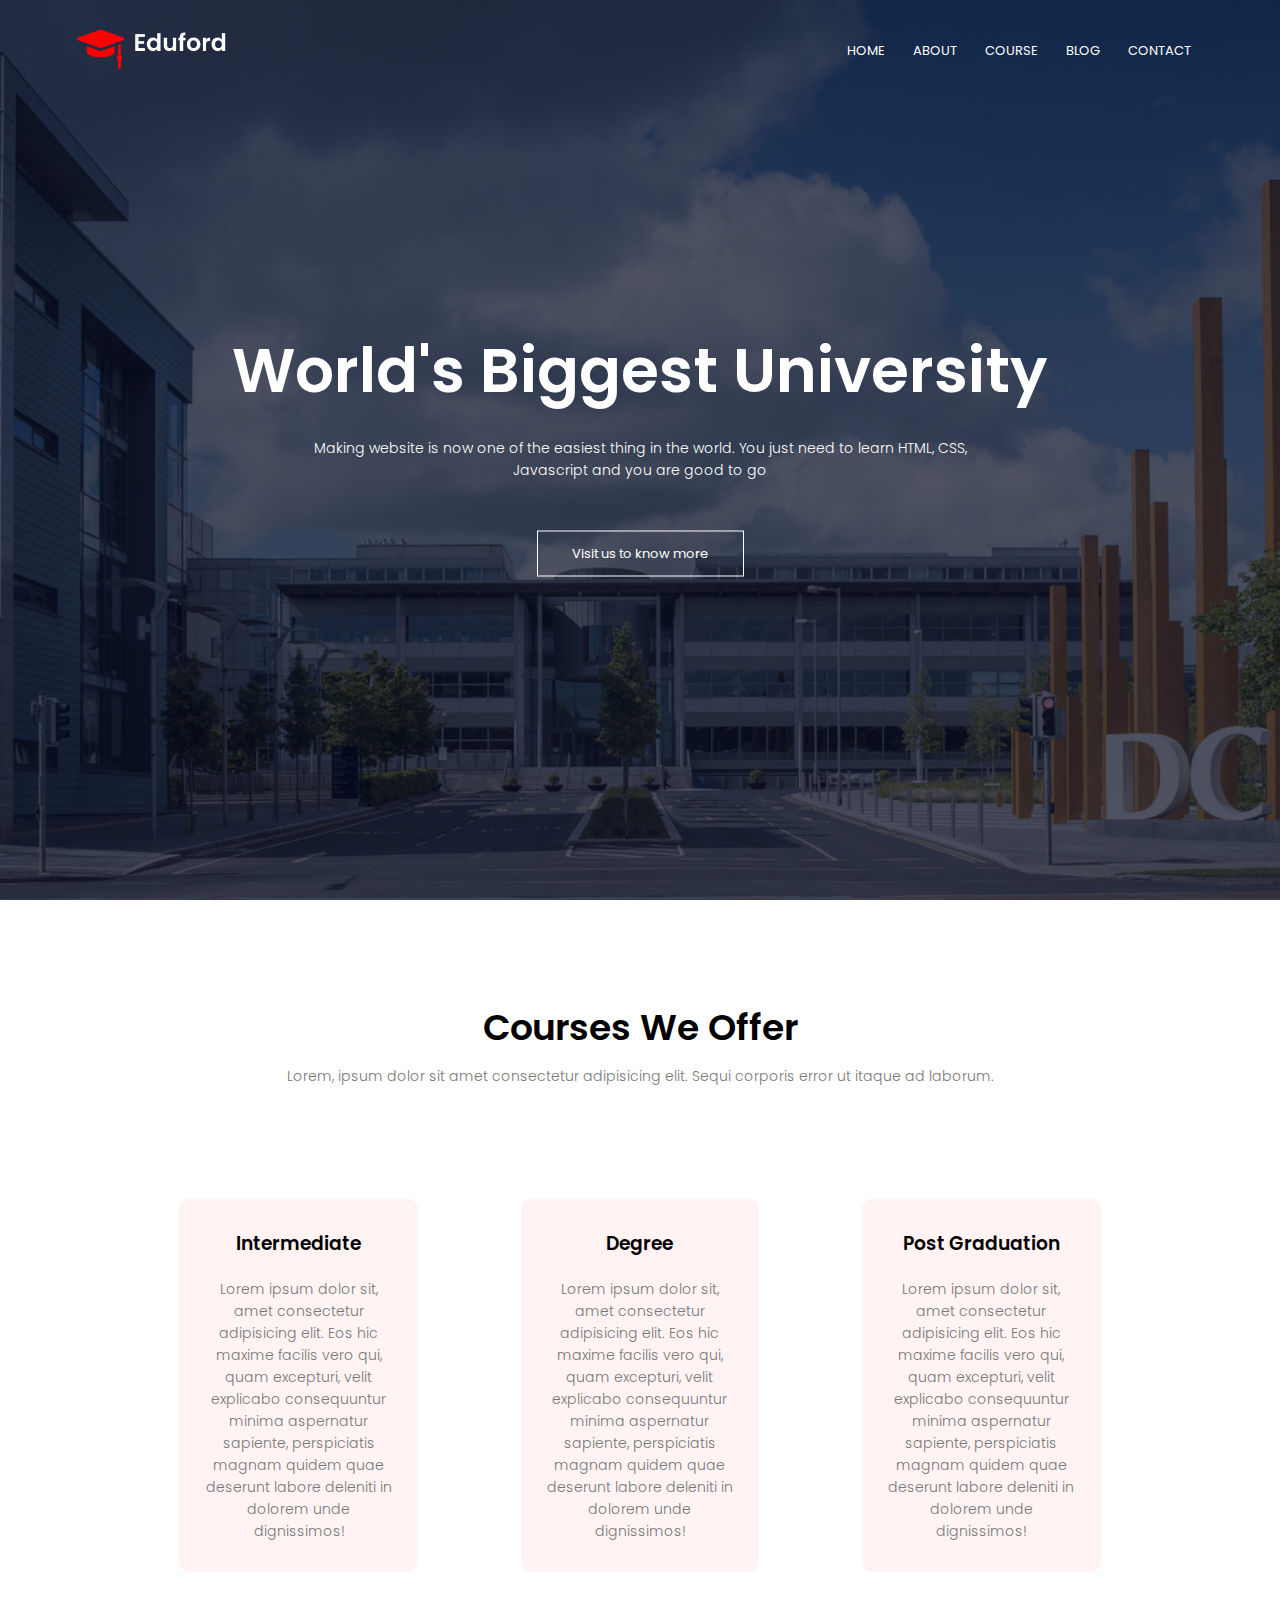
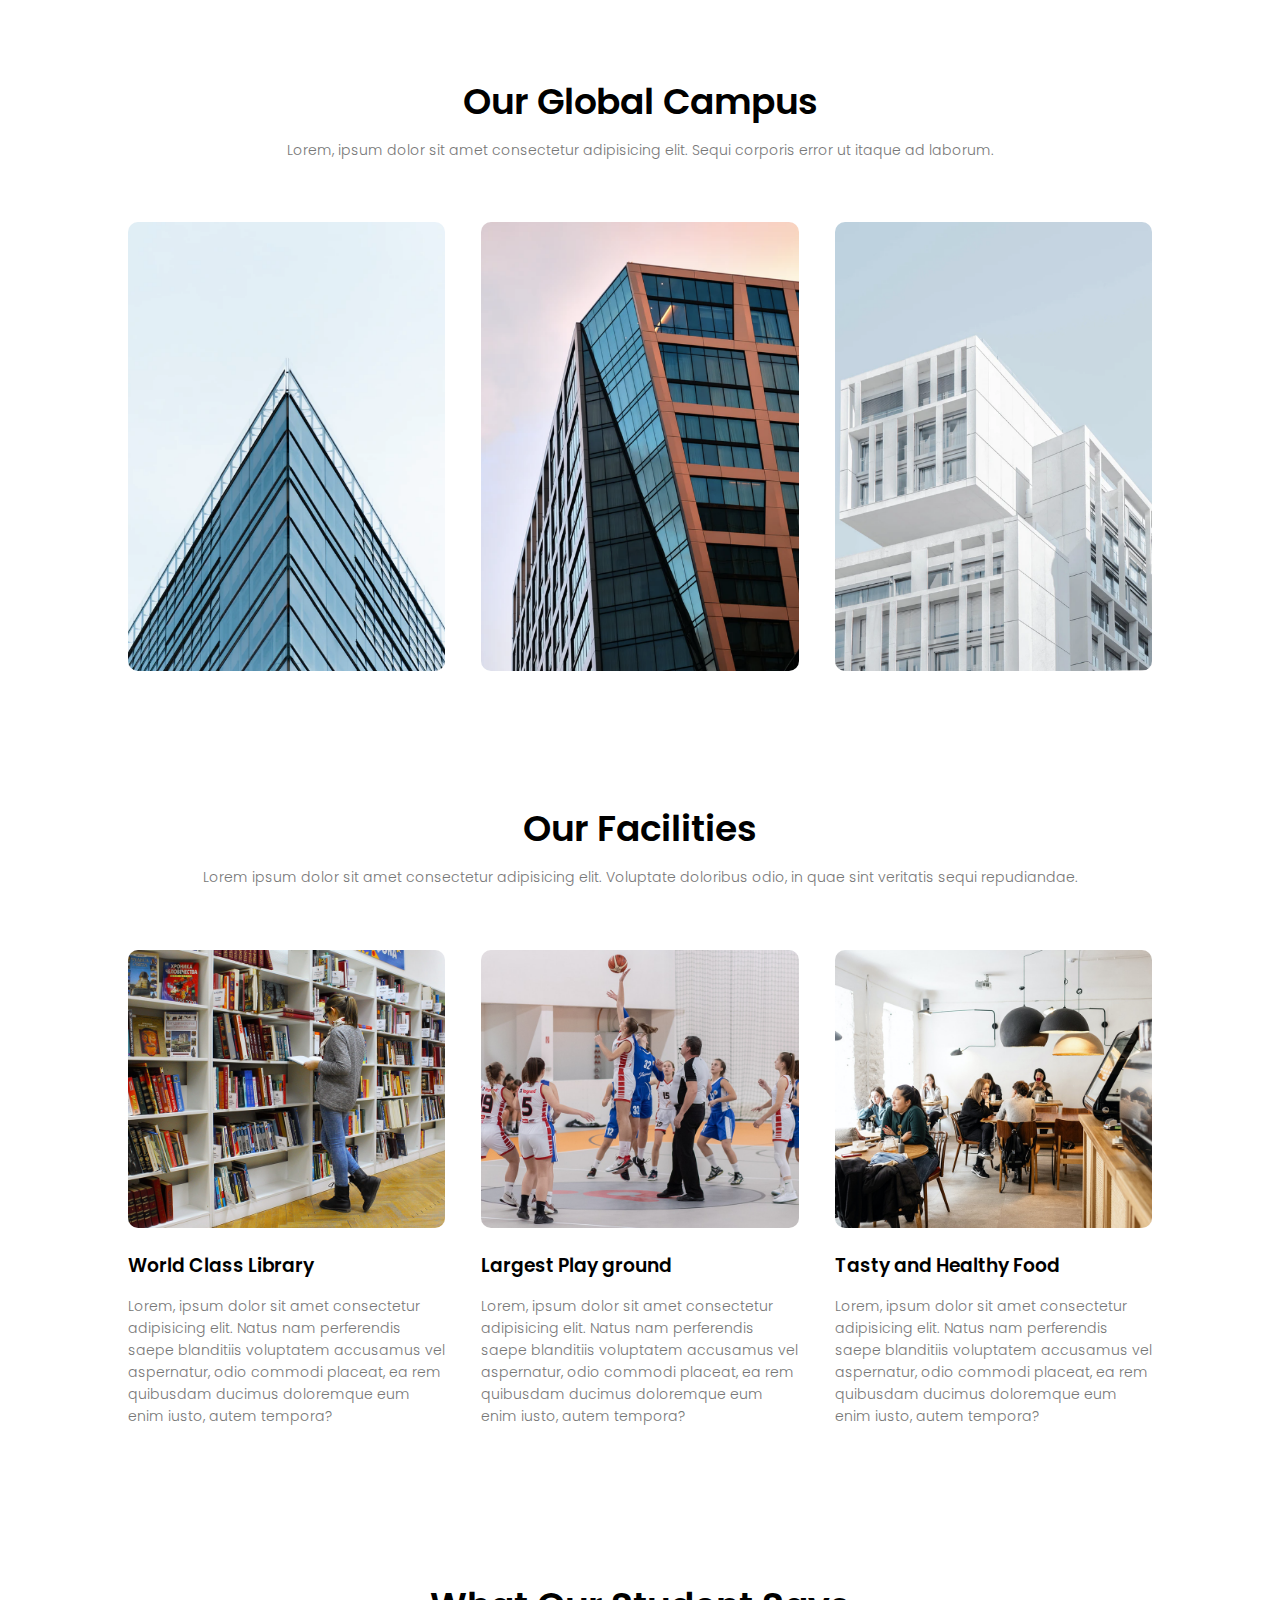
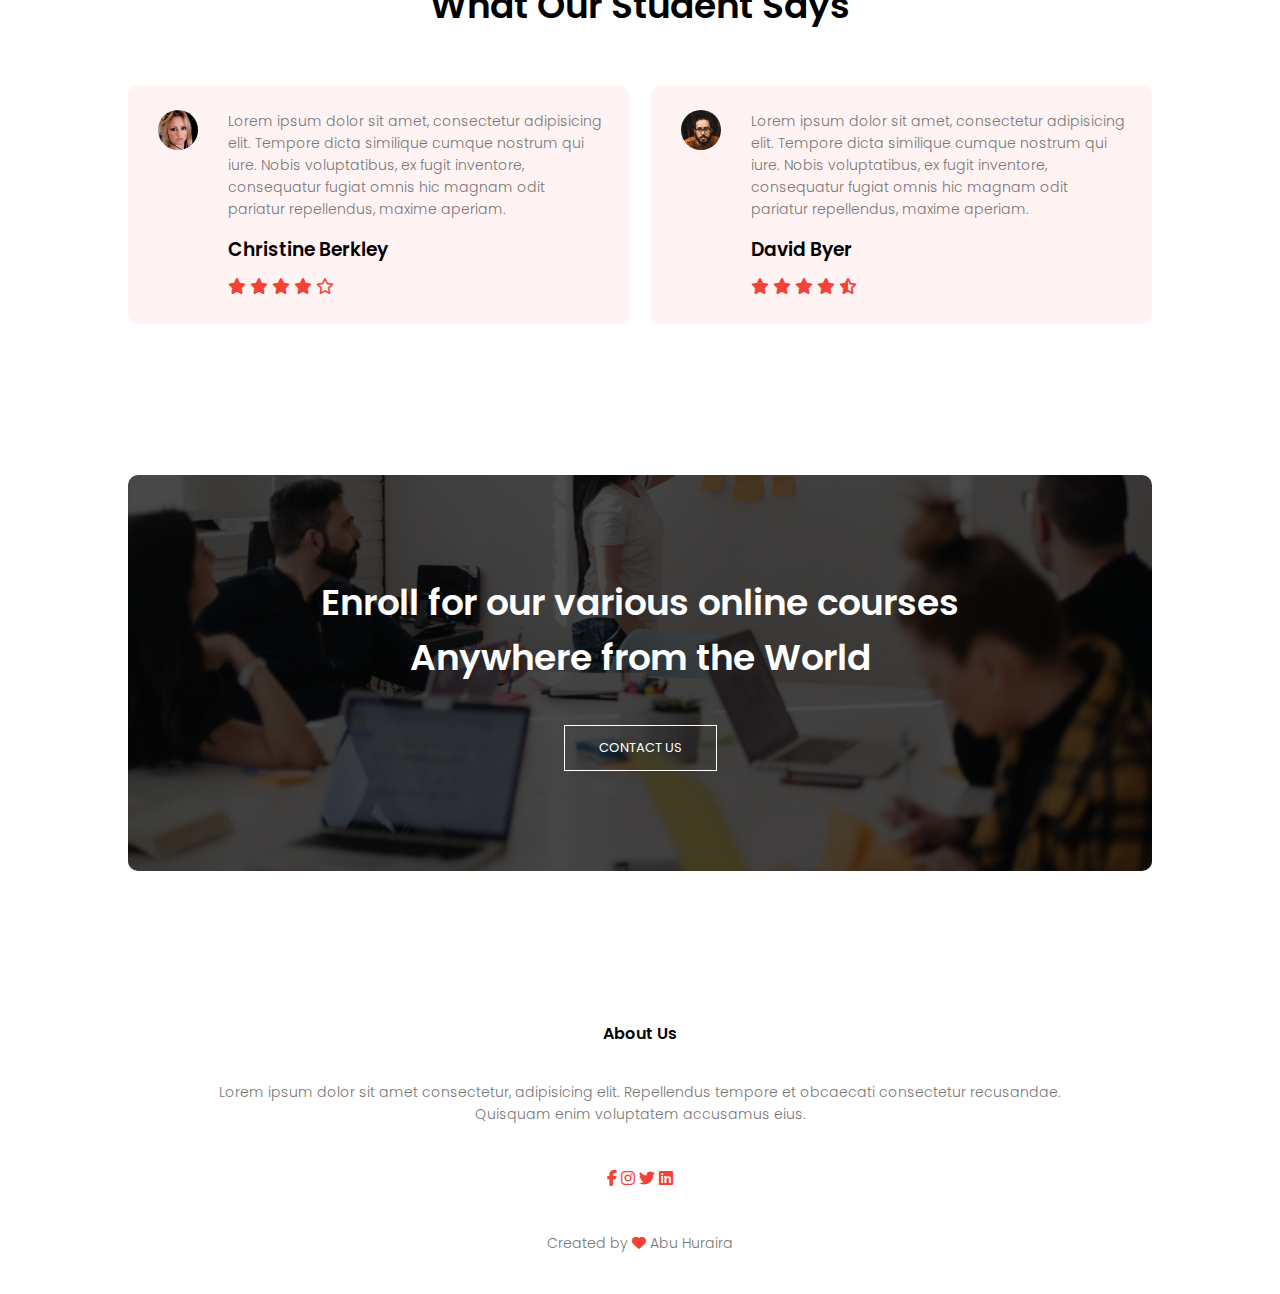
<file: index.html>
<!DOCTYPE html>
<html lang="en">

<head>
    <meta charset="UTF-8">
    <meta http-equiv="X-UA-Compatible" content="IE=edge">
    <meta name="viewport" content="width=device-width, initial-scale=1.0">
    <title>University Website Design</title>
    <link rel="stylesheet" href="style.css">
    <link rel="preconnect" href="https://fonts.googleapis.com">
    <link rel="preconnect" href="https://fonts.gstatic.com" crossorigin>
    <link href="https://fonts.googleapis.com/css2?family=Poppins:wght@200;300;400;600;700&display=swap"
        rel="stylesheet">
    <link rel="stylesheet" href="https://cdnjs.cloudflare.com/ajax/libs/font-awesome/6.3.0/css/all.min.css">
    <link rel="shortcut icon" href="favicon.png.png" type="image/x-icon">
    
</head>

<body>
    <section class="header">
        <nav>
            <a href="index.html"><img src="images/logo.png"></a>
            <div class="nav-links" id="navLinks">
                <i class="fa fa-times" onclick="hideMenu()"></i>
                <ul>
                    <li><a href="index.html">HOME</a></li>
                    <li><a href="about.html">ABOUT</a></li>
                    <li><a href="course.html">COURSE</a></li>
                    <li><a href="blog.html">BLOG</a></li>
                    <li><a href="contact.html">CONTACT</a></li>
                </ul>
            </div>
            <i class="fa fa-bars" onclick="showMenu()"></i>
        </nav>

        <div class="text-box">
            <h1>World's Biggest University</h1>
            <p>Making website is now one of the easiest thing in the world. You just need to learn HTML, CSS,<br> Javascript and you are good to go</p>
            <a href="" class="hero-btn">Visit us to know more</a>
        </div>
    </section>

    <!-- Course -->
    <section class="course">
        <h1>Courses We Offer</h1>
        <p>Lorem, ipsum dolor sit amet consectetur adipisicing elit. Sequi corporis error ut itaque ad laborum.</p>
        <div class="row">
            <div class="course-col">
                <h3>Intermediate</h3>
                <p>Lorem ipsum dolor sit, amet consectetur adipisicing elit. Eos hic maxime facilis vero qui, quam excepturi, velit explicabo consequuntur minima aspernatur sapiente, perspiciatis magnam quidem quae deserunt labore deleniti in dolorem unde dignissimos!</p>
            </div>
            <div class="course-col">
                <h3>Degree</h3>
                <p>Lorem ipsum dolor sit, amet consectetur adipisicing elit. Eos hic maxime facilis vero qui, quam excepturi, velit explicabo consequuntur minima aspernatur sapiente, perspiciatis magnam quidem quae deserunt labore deleniti in dolorem unde dignissimos!</p>
            </div>
            <div class="course-col">
                <h3>Post Graduation</h3>
                <p>Lorem ipsum dolor sit, amet consectetur adipisicing elit. Eos hic maxime facilis vero qui, quam excepturi, velit explicabo consequuntur minima aspernatur sapiente, perspiciatis magnam quidem quae deserunt labore deleniti in dolorem unde dignissimos!</p>
            </div>
        </div>
    </section>

    <!-- Campus -->
    <section class="campus">
        <h1>Our Global Campus</h1>
        <p>Lorem, ipsum dolor sit amet consectetur adipisicing elit. Sequi corporis error ut itaque ad laborum.</p>
        <div class="row">
            <div class="campus-col">
                <img src="images/london.png">
                <div class="layer">
                    <h3>LONDON</h3>
                </div>
            </div>
            <div class="campus-col">
                <img src="images/newyork.png">
                <div class="layer">
                    <h3>NEWYORK</h3>
                </div>
            </div>
            <div class="campus-col">
                <img src="images/washington.png">
                <div class="layer">
                    <h3>WASHINGTON</h3>
                </div>
            </div>
        </div>
    </section>

    <!-- Facilities -->
    <section class="facilities">
        <h1>Our Facilities</h1>
        <p>Lorem ipsum dolor sit amet consectetur adipisicing elit. Voluptate doloribus odio, in quae sint veritatis sequi repudiandae.</p>
        <div class="row">
            <div class="facilities-col">
                <img src="images/library.png">
                <h3>World Class Library</h3>
                <p>Lorem, ipsum dolor sit amet consectetur adipisicing elit. Natus nam perferendis saepe blanditiis voluptatem accusamus vel aspernatur, odio commodi placeat, ea rem quibusdam ducimus doloremque eum enim iusto, autem tempora?</p>
            </div>
            <div class="facilities-col">
                <img src="images/basketball.png">
                <h3>Largest Play ground</h3>
                <p>Lorem, ipsum dolor sit amet consectetur adipisicing elit. Natus nam perferendis saepe blanditiis voluptatem accusamus vel aspernatur, odio commodi placeat, ea rem quibusdam ducimus doloremque eum enim iusto, autem tempora?</p>
            </div>
            <div class="facilities-col">
                <img src="images/cafeteria.png">
                <h3>Tasty and Healthy Food</h3>
                <p>Lorem, ipsum dolor sit amet consectetur adipisicing elit. Natus nam perferendis saepe blanditiis voluptatem accusamus vel aspernatur, odio commodi placeat, ea rem quibusdam ducimus doloremque eum enim iusto, autem tempora?</p>
            </div>
        </div>
    </section>

    <!-- Testimonials -->
    <section class="testimonials">
        <h1>What Our Student Says</h1>
        <div class="row">
            <div class="testimonials-col">
                <img src="images/user1.jpg" alt="">
                <div>
                    <p>Lorem ipsum dolor sit amet, consectetur adipisicing elit. Tempore dicta similique cumque nostrum qui iure. Nobis voluptatibus, ex fugit inventore, consequatur fugiat omnis hic magnam odit pariatur repellendus, maxime aperiam.</p>
                    <h3>Christine Berkley</h3>
                    <i class="fa fa-star" ></i>
                    <i class="fa fa-star" ></i>
                    <i class="fa fa-star" ></i>
                    <i class="fa fa-star" ></i>
                    <i class="fa-regular fa-star"></i>
                </div>
            </div>
            <div class="testimonials-col">
                <img src="images/user2.jpg" alt="">
                <div>
                    <p>Lorem ipsum dolor sit amet, consectetur adipisicing elit. Tempore dicta similique cumque nostrum qui iure. Nobis voluptatibus, ex fugit inventore, consequatur fugiat omnis hic magnam odit pariatur repellendus, maxime aperiam.</p>
                    <h3>David Byer</h3>
                    <i class="fa fa-star" ></i>
                    <i class="fa fa-star" ></i>
                    <i class="fa fa-star" ></i>
                    <i class="fa fa-star" ></i>
                    <i class="fa-solid fa-star-half-stroke"></i>
                </div>
            </div>
        </div>
    </section>

        <!-- Call to action -->
        <section class="cta">
            <h1>Enroll for our various online courses<br> Anywhere from the World</h1>
            <a href="" class="hero-btn">CONTACT US</a>
        </section>

        <!-- Footer -->
        <section class="footer">
            <h4>About Us</h4>
            <p>Lorem ipsum dolor sit amet consectetur, adipisicing elit. Repellendus tempore et obcaecati consectetur recusandae.<br> Quisquam enim voluptatem accusamus eius.</p>
            <div class="icons">
                <i class="fa-brands fa-facebook-f"></i>
                <i class="fa-brands fa-instagram"></i>
                <i class="fa-brands fa-twitter"></i>
                <i class="fa-brands fa-linkedin"></i>
            </div>
            <p>Created by <i class="fa-solid fa-heart"></i> Abu Huraira</p>
        </section>





    <!-- Javascript for toggle menu -->
    <script>
        var navLinks = document.getElementById("navLinks");
        
        function showMenu(){
            navLinks.style.right = "0";
        }
        function hideMenu(){
            navLinks.style.right = "-200px";
        }
    </script>
</body>

</html>
</file>
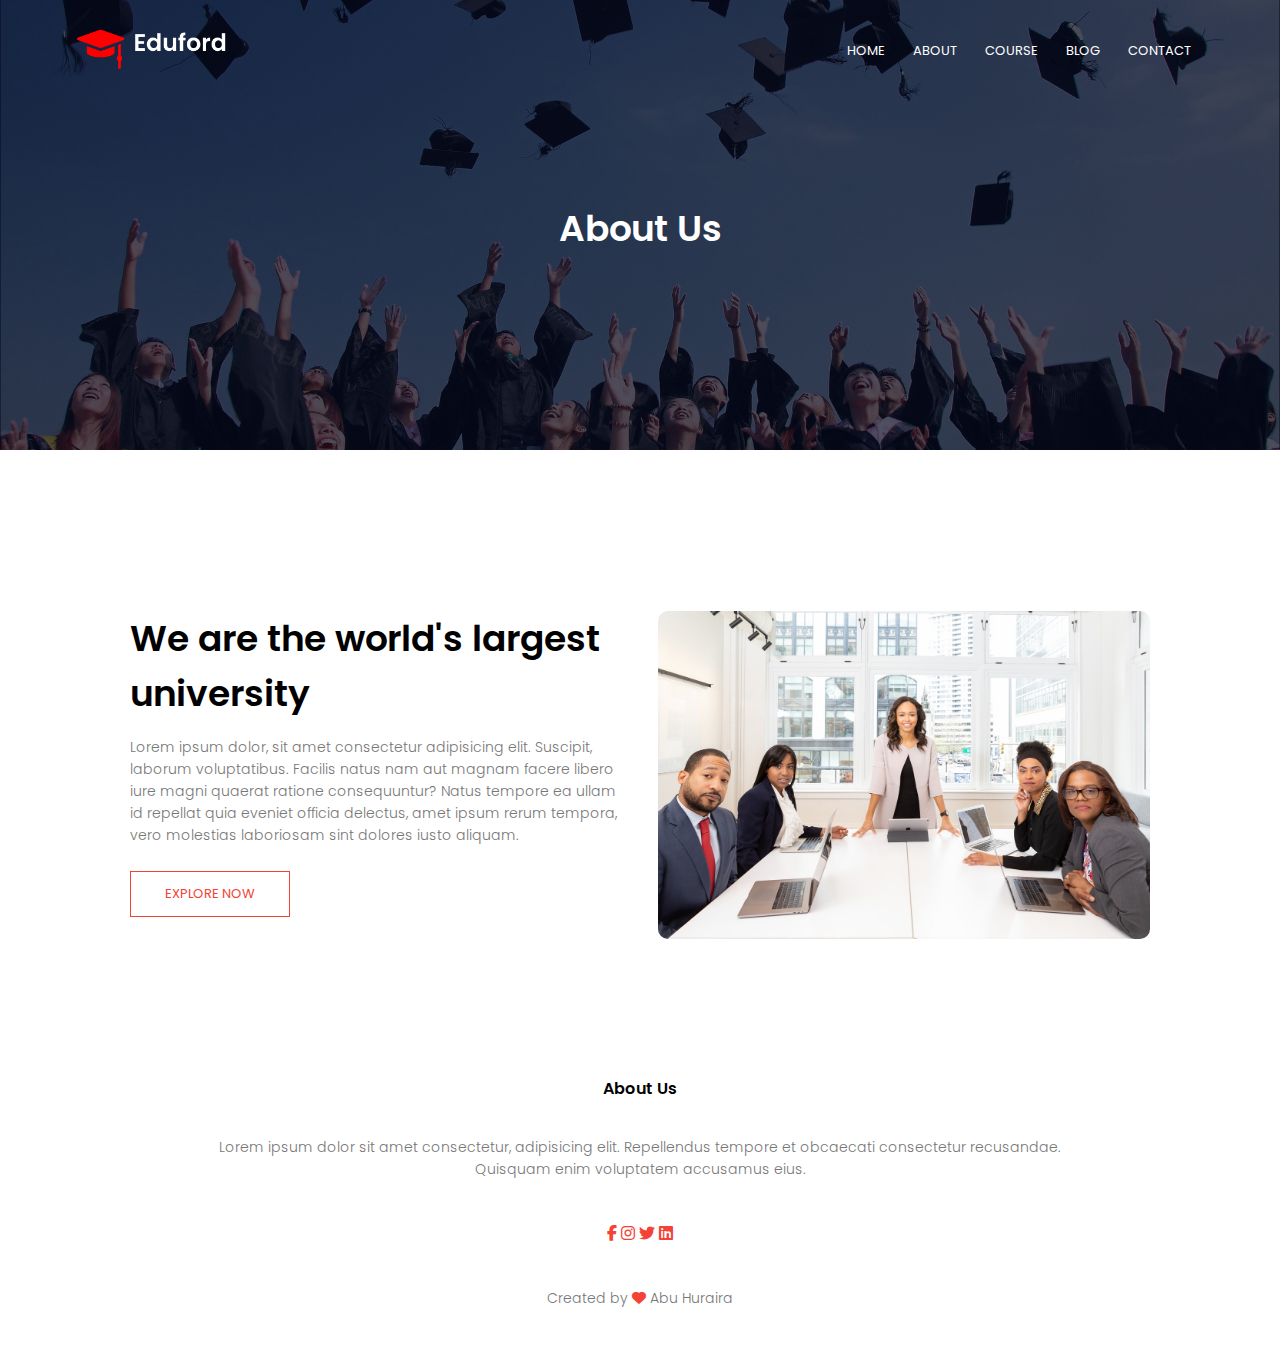
<file: about.html>
<!DOCTYPE html>
<html lang="en">

<head>
    <meta charset="UTF-8">
    <meta http-equiv="X-UA-Compatible" content="IE=edge">
    <meta name="viewport" content="width=device-width, initial-scale=1.0">
    <title>University Website Design</title>
    <link rel="stylesheet" href="style.css">
    <link rel="preconnect" href="https://fonts.googleapis.com">
    <link rel="preconnect" href="https://fonts.gstatic.com" crossorigin>
    <link href="https://fonts.googleapis.com/css2?family=Poppins:wght@200;300;400;600;700&display=swap"
        rel="stylesheet">
    <link rel="stylesheet" href="https://cdnjs.cloudflare.com/ajax/libs/font-awesome/6.3.0/css/all.min.css">
    <link rel="shortcut icon" href="favicon.png.png" type="image/x-icon">
    
</head>

<body>
    <section class="sub-header">
        <nav>
            <a href="index.html"><img src="images/logo.png"></a>
            <div class="nav-links" id="navLinks">
                <i class="fa fa-times" onclick="hideMenu()"></i>
                <ul>
                    <li><a href="index.html">HOME</a></li>
                    <li><a href="about.html">ABOUT</a></li>
                    <li><a href="course.html">COURSE</a></li>
                    <li><a href="blog.html">BLOG</a></li>
                    <li><a href="contact.html">CONTACT</a></li>
                </ul>
            </div>
            <i class="fa fa-bars" onclick="showMenu()"></i>
        </nav>
        <h1>About Us</h1>
    </section>

    <!-- About Us Content -->
    <section class="about-us">
        <div class="row">
            <div class="about-col">
                <h1>We are the world's largest university</h1>
                <p>Lorem ipsum dolor, sit amet consectetur adipisicing elit. Suscipit, laborum voluptatibus. Facilis natus nam aut magnam facere libero iure magni quaerat ratione consequuntur? Natus tempore ea ullam id repellat quia eveniet officia delectus, amet ipsum rerum tempora, vero molestias laboriosam sint dolores iusto aliquam.</p>
                <a href="" class="hero-btn red-btn">EXPLORE NOW</a>
            </div>
            <div class="about-col">
                <img src="images/about.jpg" alt="">
            </div>
        </div>
    </section>





        <!-- Footer -->
        <section class="footer">
            <h4>About Us</h4>
            <p>Lorem ipsum dolor sit amet consectetur, adipisicing elit. Repellendus tempore et obcaecati consectetur recusandae.<br> Quisquam enim voluptatem accusamus eius.</p>
            <div class="icons">
                <i class="fa-brands fa-facebook-f"></i>
                <i class="fa-brands fa-instagram"></i>
                <i class="fa-brands fa-twitter"></i>
                <i class="fa-brands fa-linkedin"></i>
            </div>
            <p>Created by <i class="fa-solid fa-heart"></i> Abu Huraira</p>
        </section>





    <!-- Javascript for toggle menu -->
    <script>
        var navLinks = document.getElementById("navLinks");
        
        function showMenu(){
            navLinks.style.right = "0";
        }
        function hideMenu(){
            navLinks.style.right = "-200px";
        }
    </script>
</body>

</html>
</file>
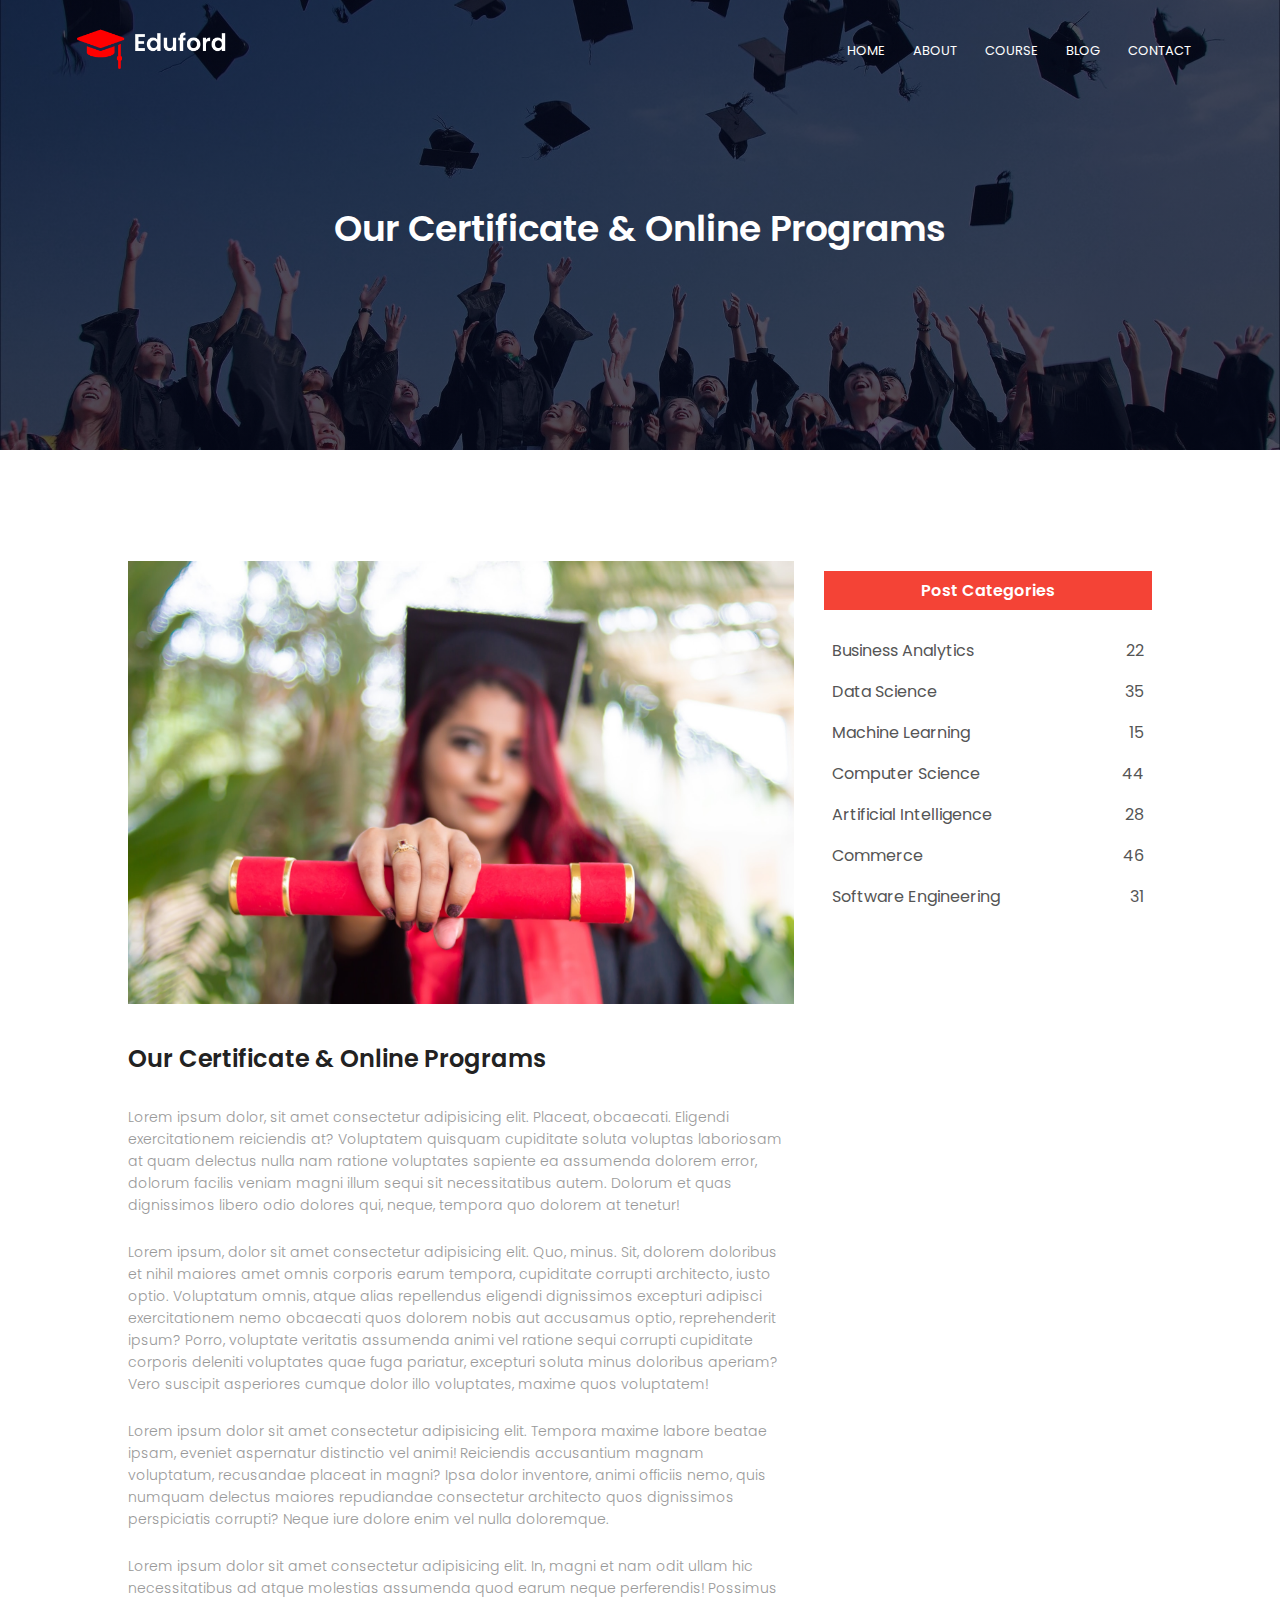
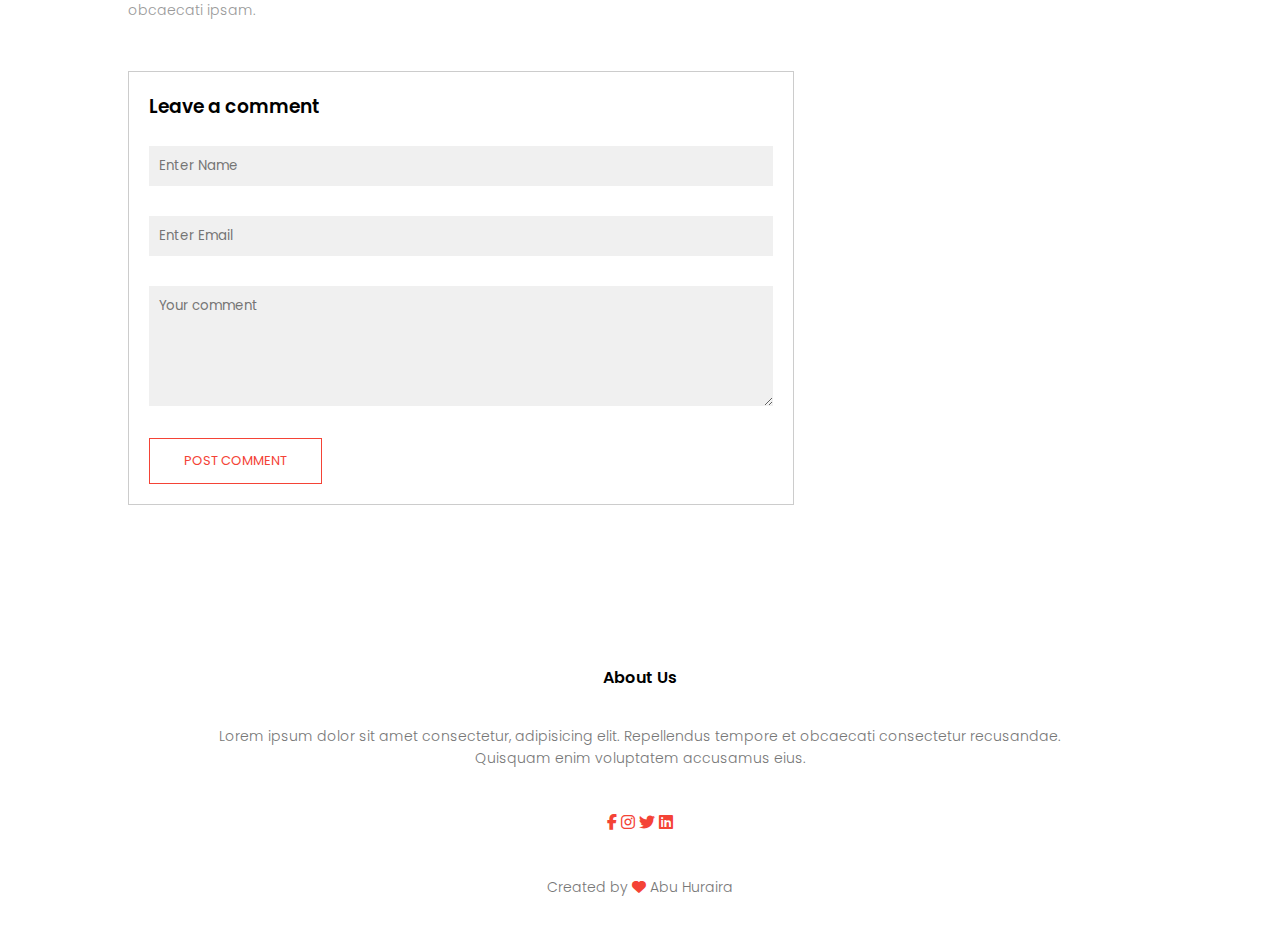
<file: blog.html>
<!DOCTYPE html>
<html lang="en">

<head>
    <meta charset="UTF-8">
    <meta http-equiv="X-UA-Compatible" content="IE=edge">
    <meta name="viewport" content="width=device-width, initial-scale=1.0">
    <title>University Website Design</title>
    <link rel="stylesheet" href="style.css">
    <link rel="preconnect" href="https://fonts.googleapis.com">
    <link rel="preconnect" href="https://fonts.gstatic.com" crossorigin>
    <link href="https://fonts.googleapis.com/css2?family=Poppins:wght@200;300;400;600;700&display=swap"
        rel="stylesheet">
    <link rel="stylesheet" href="https://cdnjs.cloudflare.com/ajax/libs/font-awesome/6.3.0/css/all.min.css">
    <link rel="shortcut icon" href="favicon.png.png" type="image/x-icon">
    
</head>

<body>
    <section class="sub-header">
        <nav>
            <a href="index.html"><img src="images/logo.png"></a>
            <div class="nav-links" id="navLinks">
                <i class="fa fa-times" onclick="hideMenu()"></i>
                <ul>
                    <li><a href="index.html">HOME</a></li>
                    <li><a href="about.html">ABOUT</a></li>
                    <li><a href="course.html">COURSE</a></li>
                    <li><a href="blog.html">BLOG</a></li>
                    <li><a href="contact.html">CONTACT</a></li>
                </ul>
            </div>
            <i class="fa fa-bars" onclick="showMenu()"></i>
        </nav>
        <h1>Our Certificate & Online Programs</h1>
    </section>

    <!-- Blog page content -->
    <section class="blog-content">
        <div class="row">
            <div class="blog-left">
                <img src="images/certificate.jpg">
                <h2>Our Certificate & Online Programs</h2>
                <p>Lorem ipsum dolor, sit amet consectetur adipisicing elit. Placeat, obcaecati. Eligendi exercitationem reiciendis at? Voluptatem quisquam cupiditate soluta voluptas laboriosam at quam delectus nulla nam ratione voluptates sapiente ea assumenda dolorem error, dolorum facilis veniam magni illum sequi sit necessitatibus autem. Dolorum et quas dignissimos libero odio dolores qui, neque, tempora quo dolorem at tenetur!</p>
                <br>
                <p>Lorem ipsum, dolor sit amet consectetur adipisicing elit. Quo, minus. Sit, dolorem doloribus et nihil maiores amet omnis corporis earum tempora, cupiditate corrupti architecto, iusto optio. Voluptatum omnis, atque alias repellendus eligendi dignissimos excepturi adipisci exercitationem nemo obcaecati quos dolorem nobis aut accusamus optio, reprehenderit ipsum? Porro, voluptate veritatis assumenda animi vel ratione sequi corrupti cupiditate corporis deleniti voluptates quae fuga pariatur, excepturi soluta minus doloribus aperiam? Vero suscipit asperiores cumque dolor illo voluptates, maxime quos voluptatem!</p>
                <br>
                <p>Lorem ipsum dolor sit amet consectetur adipisicing elit. Tempora maxime labore beatae ipsam, eveniet aspernatur distinctio vel animi! Reiciendis accusantium magnam voluptatum, recusandae placeat in magni? Ipsa dolor inventore, animi officiis nemo, quis numquam delectus maiores repudiandae consectetur architecto quos dignissimos perspiciatis corrupti? Neque iure dolore enim vel nulla doloremque.</p>
                <br>
                <p>Lorem ipsum dolor sit amet consectetur adipisicing elit. In, magni et nam odit ullam hic necessitatibus ad atque molestias assumenda quod earum neque perferendis! Possimus obcaecati ipsam.</p>
                
                <div class="comment-box">
                    <h3>Leave a comment</h3>
                    <form class="comment-form">
                        <input type="text" placeholder="Enter Name">
                        <input type="email" placeholder="Enter Email">
                        <textarea rows="5" placeholder="Your comment"></textarea>
                        <button type="submit" class="hero-btn red-btn">POST COMMENT</button>
                    </form>
                </div>
            </div>

            <div class="blog-right">
                <h3>Post Categories</h3>
                <div>
                    <span>Business Analytics</span>
                    <span>22</span>
                </div>
                <div>
                    <span>Data Science</span>
                    <span>35</span>
                </div>
                <div>
                    <span>Machine Learning</span>
                    <span>15</span>
                </div>
                <div>
                    <span>Computer Science</span>
                    <span>44</span>
                </div>
                <div>
                    <span>Artificial Intelligence</span>
                    <span>28</span>
                </div>
                <div>
                    <span>Commerce</span>
                    <span>46</span>
                </div>
                <div>
                    <span>Software Engineering</span>
                    <span>31</span>
                </div>
            </div>
        </div>
    </section>



        <!-- Footer -->
        <section class="footer">
            <h4>About Us</h4>
            <p>Lorem ipsum dolor sit amet consectetur, adipisicing elit. Repellendus tempore et obcaecati consectetur recusandae.<br> Quisquam enim voluptatem accusamus eius.</p>
            <div class="icons">
                <i class="fa-brands fa-facebook-f"></i>
                <i class="fa-brands fa-instagram"></i>
                <i class="fa-brands fa-twitter"></i>
                <i class="fa-brands fa-linkedin"></i>
            </div>
            <p>Created by <i class="fa-solid fa-heart"></i> Abu Huraira</p>
        </section>





    <!-- Javascript for toggle menu -->
    <script>
        var navLinks = document.getElementById("navLinks");
        
        function showMenu(){
            navLinks.style.right = "0";
        }
        function hideMenu(){
            navLinks.style.right = "-200px";
        }
    </script>
</body>

</html>
</file>
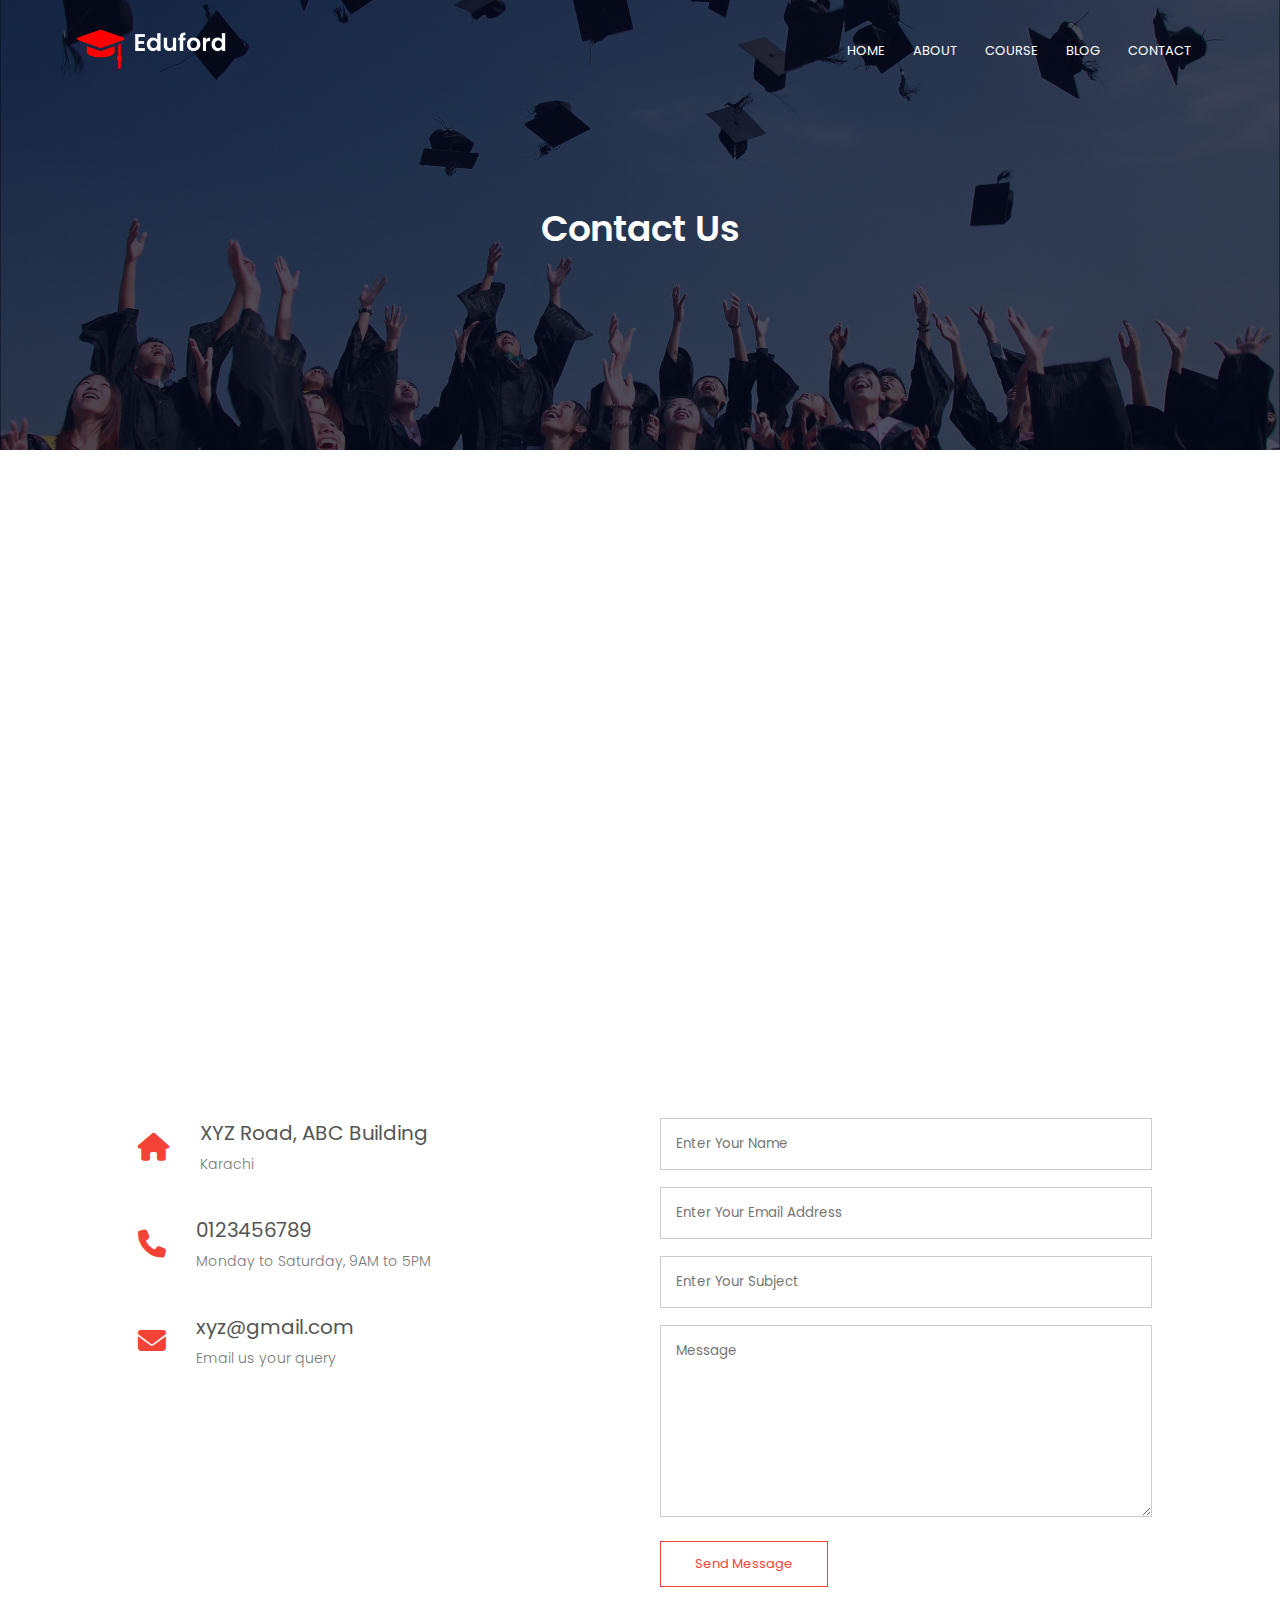
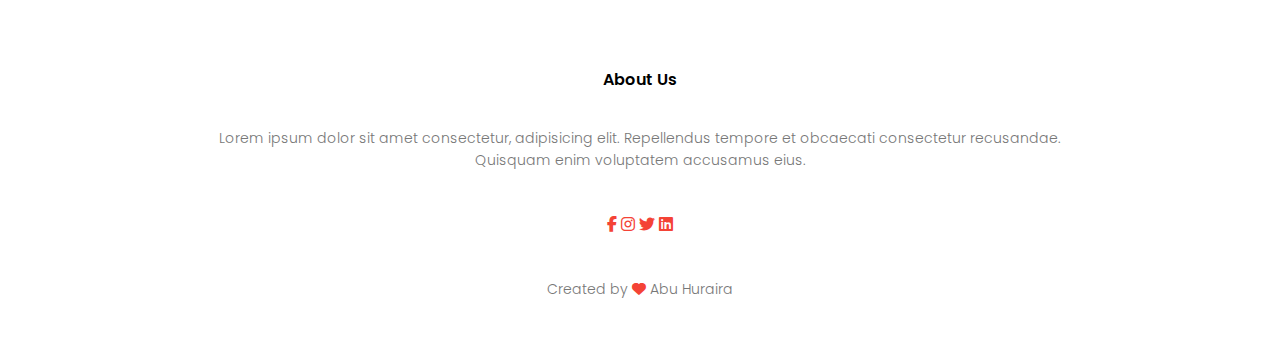
<file: contact.html>
<!DOCTYPE html>
<html lang="en">

<head>
    <meta charset="UTF-8">
    <meta http-equiv="X-UA-Compatible" content="IE=edge">
    <meta name="viewport" content="width=device-width, initial-scale=1.0">
    <title>University Website Design</title>
    <link rel="stylesheet" href="style.css">
    <link rel="preconnect" href="https://fonts.googleapis.com">
    <link rel="preconnect" href="https://fonts.gstatic.com" crossorigin>
    <link href="https://fonts.googleapis.com/css2?family=Poppins:wght@200;300;400;600;700&display=swap"
        rel="stylesheet">
    <link rel="stylesheet" href="https://cdnjs.cloudflare.com/ajax/libs/font-awesome/6.3.0/css/all.min.css">
    <link rel="shortcut icon" href="favicon.png.png" type="image/x-icon">
    
</head>

<body>
    <section class="sub-header">
        <nav>
            <a href="index.html"><img src="images/logo.png"></a>
            <div class="nav-links" id="navLinks">
                <i class="fa fa-times" onclick="hideMenu()"></i>
                <ul>
                    <li><a href="index.html">HOME</a></li>
                    <li><a href="about.html">ABOUT</a></li>
                    <li><a href="course.html">COURSE</a></li>
                    <li><a href="blog.html">BLOG</a></li>
                    <li><a href="contact.html">CONTACT</a></li>
                </ul>
            </div>
            <i class="fa fa-bars" onclick="showMenu()"></i>
        </nav>
        <h1>Contact Us</h1>
    </section>

    <!-- Contact Us -->
    <section class="location">
        <iframe src="https://www.google.com/maps/embed?pb=!1m18!1m12!1m3!1d462117.0529750462!2d66.82580645015578!3d25.19345856506225!2m3!1f0!2f0!3f0!3m2!1i1024!2i768!4f13.1!3m3!1m2!1s0x3eb33e06651d4bbf%3A0x9cf92f44555a0c23!2sKarachi%2C%20Karachi%20City%2C%20Sindh%2C%20Pakistan!5e0!3m2!1sen!2s!4v1703531877389!5m2!1sen!2s" width="600" height="450" style="border:0;" allowfullscreen="" loading="lazy" referrerpolicy="no-referrer-when-downgrade"></iframe>
    </section>

    <section class="contact-us">
        <div class="row">
            <div class="contact-col">
                <div>
                    <i class="fa-solid fa-house"></i>
                <span>
                    <h5>XYZ Road, ABC Building</h5>
                    <p>Karachi</p>
                </span>
                </div>
                <div>
                    <i class="fa-solid fa-phone"></i>
                <span>
                    <h5>0123456789</h5>
                    <p>Monday to Saturday, 9AM to 5PM</p>
                </span>
                </div>
                <div>
                    <i class="fa-solid fa-envelope"></i>
                <span>
                    <h5>xyz@gmail.com</h5>
                    <p>Email us your query</p>
                </span>
                </div>
            </div>
            <div class="contact-col">
                <form action="">
                    <input type="text" placeholder="Enter Your Name" required>
                    <input type="email" placeholder="Enter Your Email Address" required>
                    <input type="text" placeholder="Enter Your Subject" required>
                    <textarea rows="8" placeholder="Message" required></textarea>
                    <button type="submit" class="hero-btn red-btn">Send Message</button>
                </form>
            </div>
            
        </div>
    </section>




        <!-- Footer -->
        <section class="footer">
            <h4>About Us</h4>
            <p>Lorem ipsum dolor sit amet consectetur, adipisicing elit. Repellendus tempore et obcaecati consectetur recusandae.<br> Quisquam enim voluptatem accusamus eius.</p>
            <div class="icons">
                <i class="fa-brands fa-facebook-f"></i>
                <i class="fa-brands fa-instagram"></i>
                <i class="fa-brands fa-twitter"></i>
                <i class="fa-brands fa-linkedin"></i>
            </div>
            <p>Created by <i class="fa-solid fa-heart"></i> Abu Huraira</p>
        </section>





    <!-- Javascript for toggle menu -->
    <script>
        var navLinks = document.getElementById("navLinks");
        
        function showMenu(){
            navLinks.style.right = "0";
        }
        function hideMenu(){
            navLinks.style.right = "-200px";
        }
    </script>
</body>

</html>
</file>
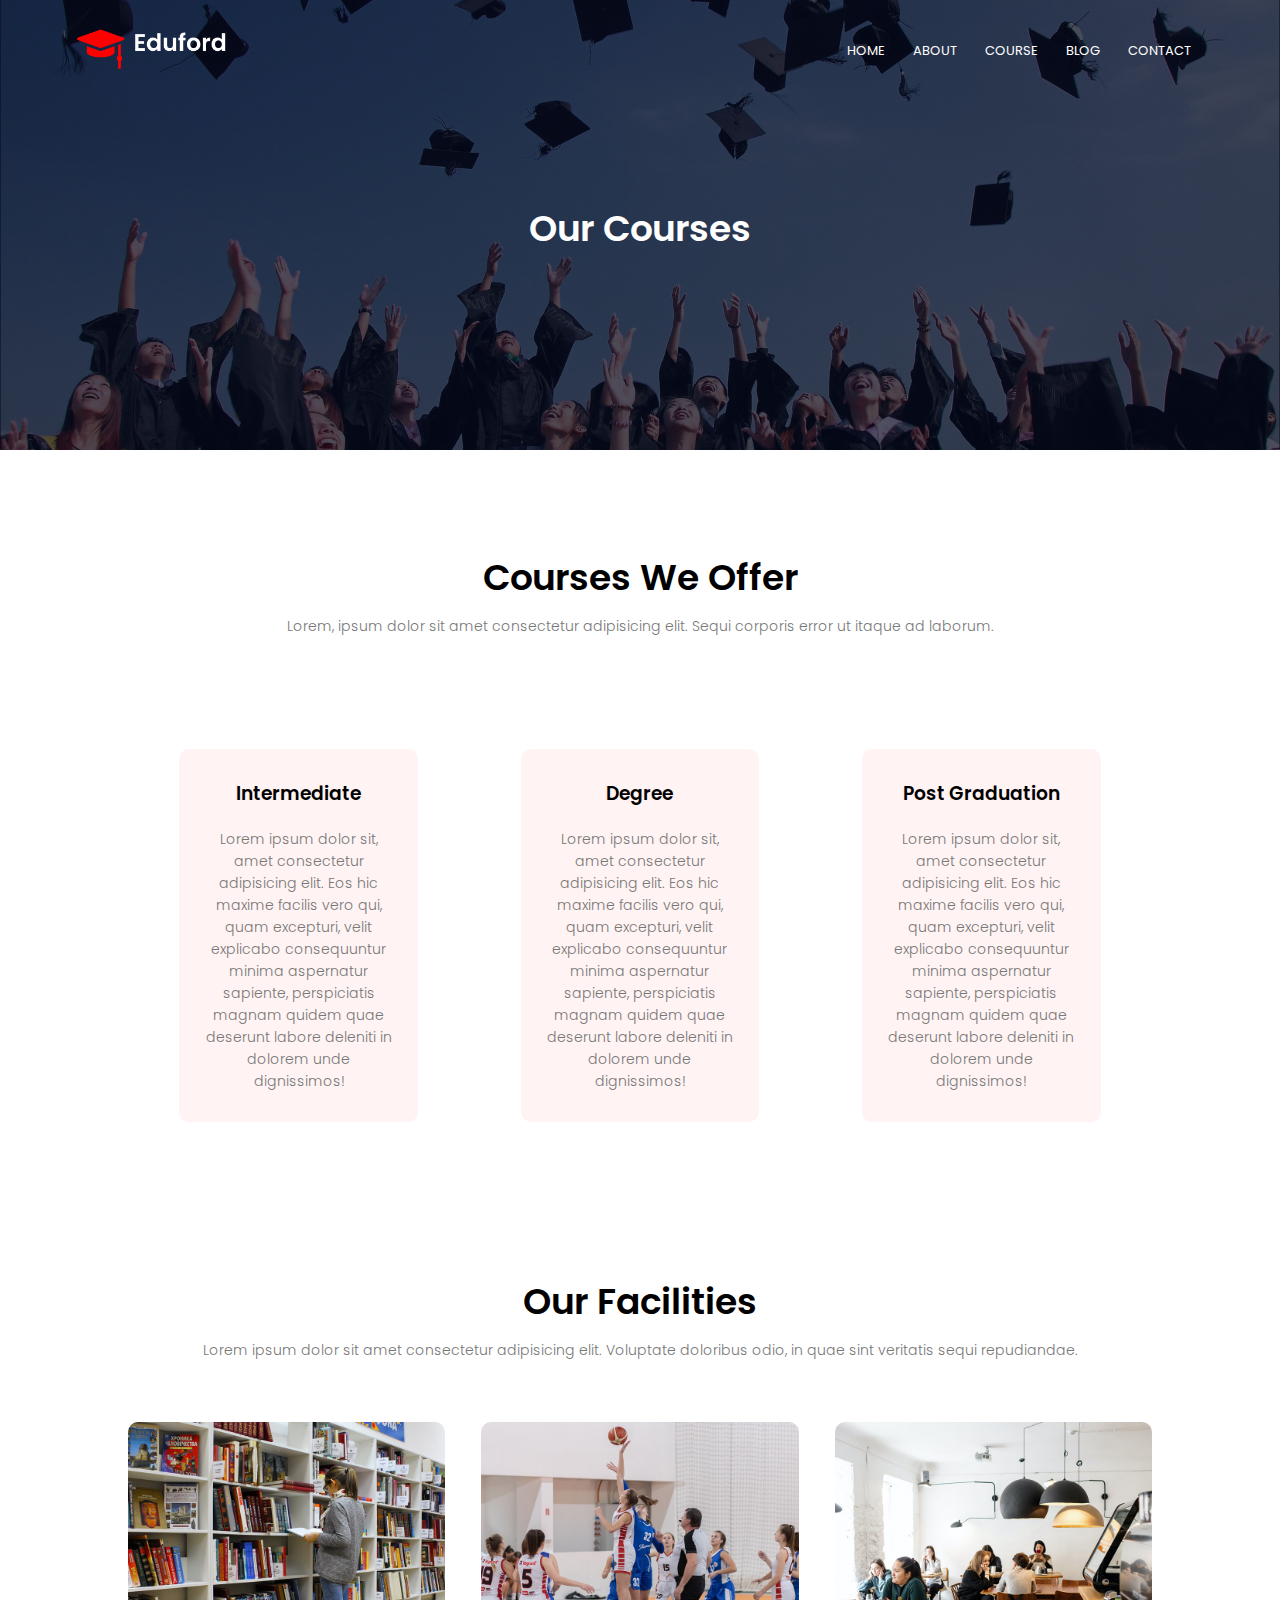
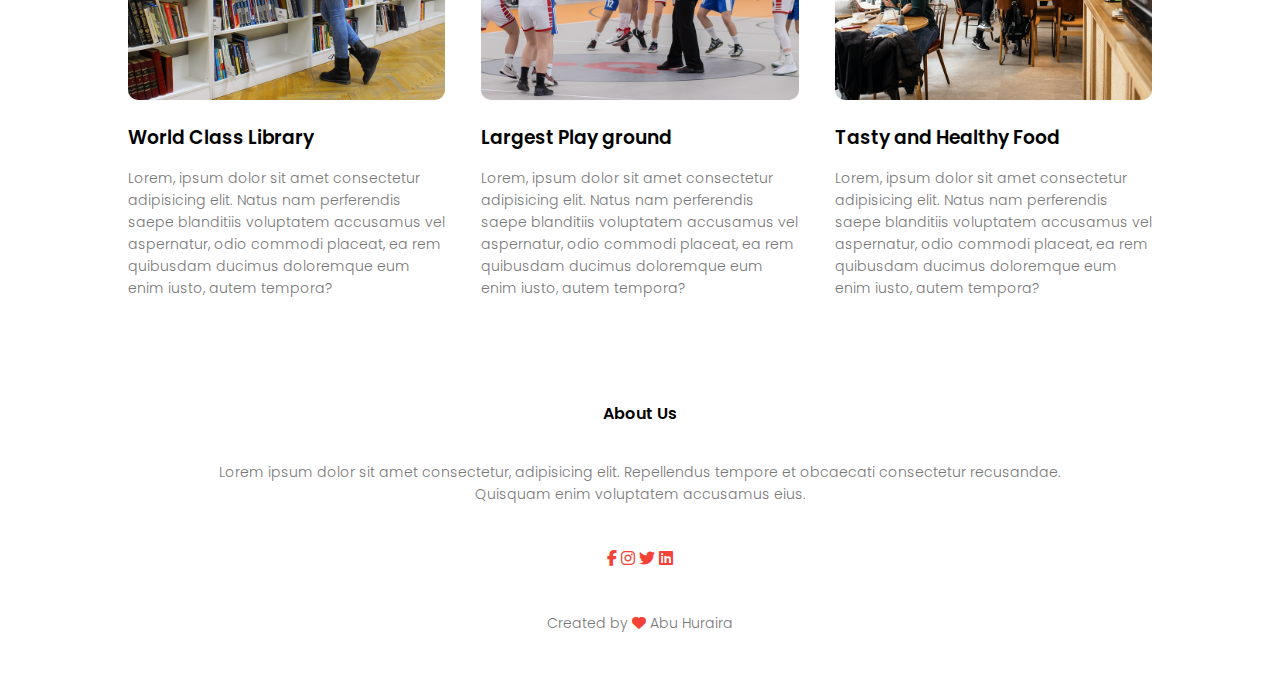
<file: course.html>
<!DOCTYPE html>
<html lang="en">

<head>
    <meta charset="UTF-8">
    <meta http-equiv="X-UA-Compatible" content="IE=edge">
    <meta name="viewport" content="width=device-width, initial-scale=1.0">
    <title>University Website Design</title>
    <link rel="stylesheet" href="style.css">
    <link rel="preconnect" href="https://fonts.googleapis.com">
    <link rel="preconnect" href="https://fonts.gstatic.com" crossorigin>
    <link href="https://fonts.googleapis.com/css2?family=Poppins:wght@200;300;400;600;700&display=swap"
        rel="stylesheet">
    <link rel="stylesheet" href="https://cdnjs.cloudflare.com/ajax/libs/font-awesome/6.3.0/css/all.min.css">
    <link rel="shortcut icon" href="favicon.png.png" type="image/x-icon">
    
</head>

<body>
    <section class="sub-header">
        <nav>
            <a href="index.html"><img src="images/logo.png"></a>
            <div class="nav-links" id="navLinks">
                <i class="fa fa-times" onclick="hideMenu()"></i>
                <ul>
                    <li><a href="index.html">HOME</a></li>
                    <li><a href="about.html">ABOUT</a></li>
                    <li><a href="course.html">COURSE</a></li>
                    <li><a href="blog.html">BLOG</a></li>
                    <li><a href="contact.html">CONTACT</a></li>
                </ul>
            </div>
            <i class="fa fa-bars" onclick="showMenu()"></i>
        </nav>
        <h1>Our Courses</h1>
    </section>

    <!-- Course -->
    <section class="course">
        <h1>Courses We Offer</h1>
        <p>Lorem, ipsum dolor sit amet consectetur adipisicing elit. Sequi corporis error ut itaque ad laborum.</p>
        <div class="row">
            <div class="course-col">
                <h3>Intermediate</h3>
                <p>Lorem ipsum dolor sit, amet consectetur adipisicing elit. Eos hic maxime facilis vero qui, quam excepturi, velit explicabo consequuntur minima aspernatur sapiente, perspiciatis magnam quidem quae deserunt labore deleniti in dolorem unde dignissimos!</p>
            </div>
            <div class="course-col">
                <h3>Degree</h3>
                <p>Lorem ipsum dolor sit, amet consectetur adipisicing elit. Eos hic maxime facilis vero qui, quam excepturi, velit explicabo consequuntur minima aspernatur sapiente, perspiciatis magnam quidem quae deserunt labore deleniti in dolorem unde dignissimos!</p>
            </div>
            <div class="course-col">
                <h3>Post Graduation</h3>
                <p>Lorem ipsum dolor sit, amet consectetur adipisicing elit. Eos hic maxime facilis vero qui, quam excepturi, velit explicabo consequuntur minima aspernatur sapiente, perspiciatis magnam quidem quae deserunt labore deleniti in dolorem unde dignissimos!</p>
            </div>
        </div>
    </section>

      <!-- Facilities -->
      <section class="facilities">
        <h1>Our Facilities</h1>
        <p>Lorem ipsum dolor sit amet consectetur adipisicing elit. Voluptate doloribus odio, in quae sint veritatis sequi repudiandae.</p>
        <div class="row">
            <div class="facilities-col">
                <img src="images/library.png">
                <h3>World Class Library</h3>
                <p>Lorem, ipsum dolor sit amet consectetur adipisicing elit. Natus nam perferendis saepe blanditiis voluptatem accusamus vel aspernatur, odio commodi placeat, ea rem quibusdam ducimus doloremque eum enim iusto, autem tempora?</p>
            </div>
            <div class="facilities-col">
                <img src="images/basketball.png">
                <h3>Largest Play ground</h3>
                <p>Lorem, ipsum dolor sit amet consectetur adipisicing elit. Natus nam perferendis saepe blanditiis voluptatem accusamus vel aspernatur, odio commodi placeat, ea rem quibusdam ducimus doloremque eum enim iusto, autem tempora?</p>
            </div>
            <div class="facilities-col">
                <img src="images/cafeteria.png">
                <h3>Tasty and Healthy Food</h3>
                <p>Lorem, ipsum dolor sit amet consectetur adipisicing elit. Natus nam perferendis saepe blanditiis voluptatem accusamus vel aspernatur, odio commodi placeat, ea rem quibusdam ducimus doloremque eum enim iusto, autem tempora?</p>
            </div>
        </div>
    </section>





        <!-- Footer -->
        <section class="footer">
            <h4>About Us</h4>
            <p>Lorem ipsum dolor sit amet consectetur, adipisicing elit. Repellendus tempore et obcaecati consectetur recusandae.<br> Quisquam enim voluptatem accusamus eius.</p>
            <div class="icons">
                <i class="fa-brands fa-facebook-f"></i>
                <i class="fa-brands fa-instagram"></i>
                <i class="fa-brands fa-twitter"></i>
                <i class="fa-brands fa-linkedin"></i>
            </div>
            <p>Created by <i class="fa-solid fa-heart"></i> Abu Huraira</p>
        </section>





    <!-- Javascript for toggle menu -->
    <script>
        var navLinks = document.getElementById("navLinks");
        
        function showMenu(){
            navLinks.style.right = "0";
        }
        function hideMenu(){
            navLinks.style.right = "-200px";
        }
    </script>
</body>

</html>
</file>
<file: style.css>
* {
    margin: 0;
    padding: 0;
    font-family: 'Poppins', sans-serif;
}

.header {
    min-height: 100vh;
    width: 100%;
    background-image: linear-gradient(rgba(4, 9, 30, 0.7), rgba(4, 9, 30, 0.7)), url(images/banner.png);
    background-position: center;
    background-size: cover;
    position: relative;
}

nav {
    display: flex;
    padding: 2% 6%;
    justify-content: space-between;
    align-items: center;
}

nav img {
    width: 150px;
}

.nav-links {
    flex: 1;
    text-align: right;
}

.nav-links ul li {
    list-style: none;
    display: inline-block;
    padding: 8px 12px;
    position: relative;
}

.nav-links ul li a {
    color: white;
    font-size: 13px;
    text-decoration: none;
}

.nav-links ul li::after {
    content: "";
    width: 0%;
    height: 2px;
    background: #f44336;
    display: block;
    margin: auto;
    transition: 0.5sec;
}

.nav-links ul li:hover::after {
    width: 100%;
}

.text-box {
    width: 90%;
    color: white;
    position: absolute;
    top: 50%;
    left: 50%;
    transform: translate(-50%, -50%);
    text-align: center;
}

.text-box h1 {
    font-size: 62px;
}

.text-box p {
    margin: 10px 0px 40px;
    font-size: 14px;
    color: white;
}

.hero-btn {
    display: inline-block;
    text-decoration: none;
    color: white;
    border: 1px solid white;
    padding: 12px 34px;
    font-size: 13px;
    background: transparent;
    position: relative;
    cursor: pointer;
}

.hero-btn:hover {
    border: 1px solid #f44336;
    background: #f44336;
    transition: 1s;
}

nav .fa {
    display: none;
}

@media (max-width :700px) {
    .text-box h1 {
        font-size: 20px;
    }

    .nav-links ul li {
        display: block;
    }

    .nav-links {
        position: fixed;
        background: #f44336;
        height: 100vh;
        width: 200px;
        top: 0;
        right: -200px;
        text-align: left;
        z-index: 2;
        transition: 1s;
    }

    nav .fa {
        display: block;
        color: white;
        margin: 10px;
        font-size: 22px;
        cursor: pointer;
    }

    .nav-links ul {
        padding: 30px;
    }
}

/* Course */
.course {
    width: 80%;
    margin: auto;
    text-align: center;
    padding-top: 100px;
}

h1 {
    font-size: 36px;
    font-weight: 600;
}

p {
    color: #777;
    font-size: 14px;
    font-weight: 300;
    line-height: 22px;
    padding: 10px;
}

.row {
    margin-top: 5%;
    display: flex;
    justify-content: space-between;
}

.course-col {
    flex-basis: 31%;
    background: #fff3f3;
    border-radius: 10px;
    margin: 5%;
    padding: 20px 12px;
    box-sizing: border-box;
    transition: 0.5s;
}

h3 {
    text-align: center;
    font-weight: 600;
    margin: 10px 0;
}

.course-col:hover {
    box-shadow: 0 0 20px 0 rgba(0, 0, 0, 0.2);
}

@media (max-width :700px) {
    .row {
        flex-direction: column;
    }
}

/* Campus */

.campus {
    width: 80%;
    text-align: center;
    margin: auto;
    padding-top: 50px;
}

.campus-col {
    flex-basis: 31%;
    border-radius: 10px;
    margin-bottom: 30px;
    position: relative;
    overflow: hidden;
    cursor: pointer;
}

.campus-col img {
    width: 100%;
    display: block;
}

.layer {
    background: transparent;
    height: 100%;
    width: 100%;
    position: absolute;
    top: 0;
    left: 0;
    transition: 0.5s;
}

.layer:hover {
    background: rgb(226, 0, 0, 0.7);
}

.layer h3 {
    width: 100%;
    font-weight: 500;
    color: white;
    font-size: 26px;
    bottom: 0;
    left: 50%;
    transform: translateX(-50%);
    position: absolute;
    opacity: 0;
    transition: 0.5s;
}

.layer:hover h3 {
    bottom: 49%;
    opacity: 1;
}

/* Facilities */
.facilities {
    width: 80%;
    text-align: center;
    margin: auto;
    padding-top: 100px;
}

.facilities-col {
    flex-basis: 31%;
    border-radius: 10px;
    margin-bottom: 5%;
    text-align: left;
}

.facilities-col img {
    width: 100%;
    border-radius: 10px;
}

.facilities-col p {
    padding: 0;
}

.facilities-col h3 {
    margin-top: 16px;
    margin-bottom: 15px;
    text-align: left;
}

.testimonials {
    width: 80%;
    margin: auto;
    padding-top: 100px;
    text-align: center;
}

.testimonials-col {
    flex-basis: 44%;
    border-radius: 10px;
    margin-bottom: 5%;
    text-align: left;
    background: #fff3f3;
    padding: 25px;
    cursor: pointer;
    display: flex;
}

.testimonials-col img {
    height: 40px;
    margin-left: 5px;
    margin-right: 30px;
    border-radius: 50%;
}

.testimonials-col p {
    padding: 0;
}

.testimonials-col h3 {
    margin-top: 15px;
    text-align: left;
}

.testimonials-col .fa {
    color: #f44336;
}

.fa-regular {
    color: #f44336;
}

.fa-solid {
    color: #f44336;
}

@media (max-width:700px) {
    .testimonials-col img {
        margin-left: 0px;
        margin-right: 15px;
    }
}

/* Call to action */
.cta {
    margin: 100px auto;
    width: 80%;
    background-image: linear-gradient(rgba(0, 0, 0, 0.7), rgba(0, 0, 0, 0.7)), url(images/banner2.jpg);
    background-position: center;
    background-size: cover;
    border-radius: 10px;
    text-align: center;
    padding: 100px 0;
}

.cta h1 {
    color: white;
    margin-bottom: 40px;
    padding: 0;
}

@media (max-width : 700px) {
    .cta h1 {
        font-size: 24px;
    }
}

/* Footer */
.footer {
    width: 100%;
    text-align: center;
    padding: 30px 0;
}

.footer h4 {
    margin-bottom: 25px;
    margin-top: 20px;
    font-weight: 600;
}

.icons {
    color: #f44336;
    margin: 13px 0;
    padding: 18px 0;
    cursor: pointer;
}

.fa-solid {
    color: #f44336;
}

/* About Us Page */
.sub-header {
    height: 50vh;
    width: 100%;
    background-image: linear-gradient(rgba(4, 9, 30, 0.7), rgba(4, 9, 30, 0.7)), url(images/background.jpg);
    background-position: center;
    background-size: cover;
    text-align: center;
    color: white;
}

.sub-header h1 {
    margin-top: 100px;
}

.about-us {
    width: 80%;
    margin: auto;
    padding-top: 80px;
    padding-bottom: 50px;
}

.about-col {
    flex-basis: 48%;
    padding: 30px 2px;
}

.about-col img {
    width: 100%;
    border-radius: 10px;
}

.about-col h1 {
    padding-top: 0;
}

.about-col p {
    padding: 15px 0 25px;
}

.red-btn {
    border: 1px solid #f44336;
    background: transparent;
    color: #f44336;
}

.red-btn:hover {
    color: white;
}

.blog-content {
    width: 80%;
    margin: auto;
    padding: 60px 0;
}

.blog-left {
    flex-basis: 65%;
}

.blog-left img {
    width: 100%;
}

.blog-left h2 {
    color: #222;
    font-weight: 600;
    margin: 30px 0;
}

.blog-left p {
    color: #999;
    padding: 0;
}

.blog-right{
    flex-basis: 32%;
}

.blog-right h3{
    background: #f44336;
    color: white;
    padding: 7px 0;
    font-size: 16px;
    margin-bottom: 20px;
}

.blog-right div{
    display: flex;
    align-items: center;
    justify-content: space-between;
    color: #555;
    padding: 8px;
    box-sizing: border-box;
}

.comment-box{
    border: 1px solid #ccc;
    margin: 50px 0;
    padding: 10px 20px;
}

.comment-box h3{
    text-align: left;
}

.comment-form input , .comment-form textarea{
    width: 100%;
    padding: 10px;
    margin: 15px 0;
    box-sizing: border-box;
    border: none;
    outline: none;
    background: #f0f0f0
}

.comment-form button{
    margin: 10px 0;
}

@media (max-width:700px){
    .sub-header h1{
        font-size: 24px;
    }
}

/* Contact us page */

.location{
    width: 80%;
    margin: auto;
    padding: 80px 0;
}

.location iframe{
    width: 100%;
}

.contact-us{
    width: 80%;
    margin: auto;
}

.contact-col{
    flex-basis: 48%;
    margin-bottom: 30px;
}

.contact-col div{
    display: flex;
    align-items: center;
    margin-bottom: 40px;
}

.contact-col div i{
    font-size: 28px;
    color: #f44336;
    margin: 10px;
    margin-right: 30px;
}

.contact-col div p{
    padding: 0;
}

.contact-col div h5{
    font-size: 20px;
    margin-bottom: 5px;
    color: #555;
    font-weight: 400;
}

.contact-col input, .contact-col textarea{
    width: 100%;
    padding: 15px;
    margin-bottom: 17px;
    outline: none;
    border: 1px solid #ccc;
    box-sizing: border-box;
}
</file>
